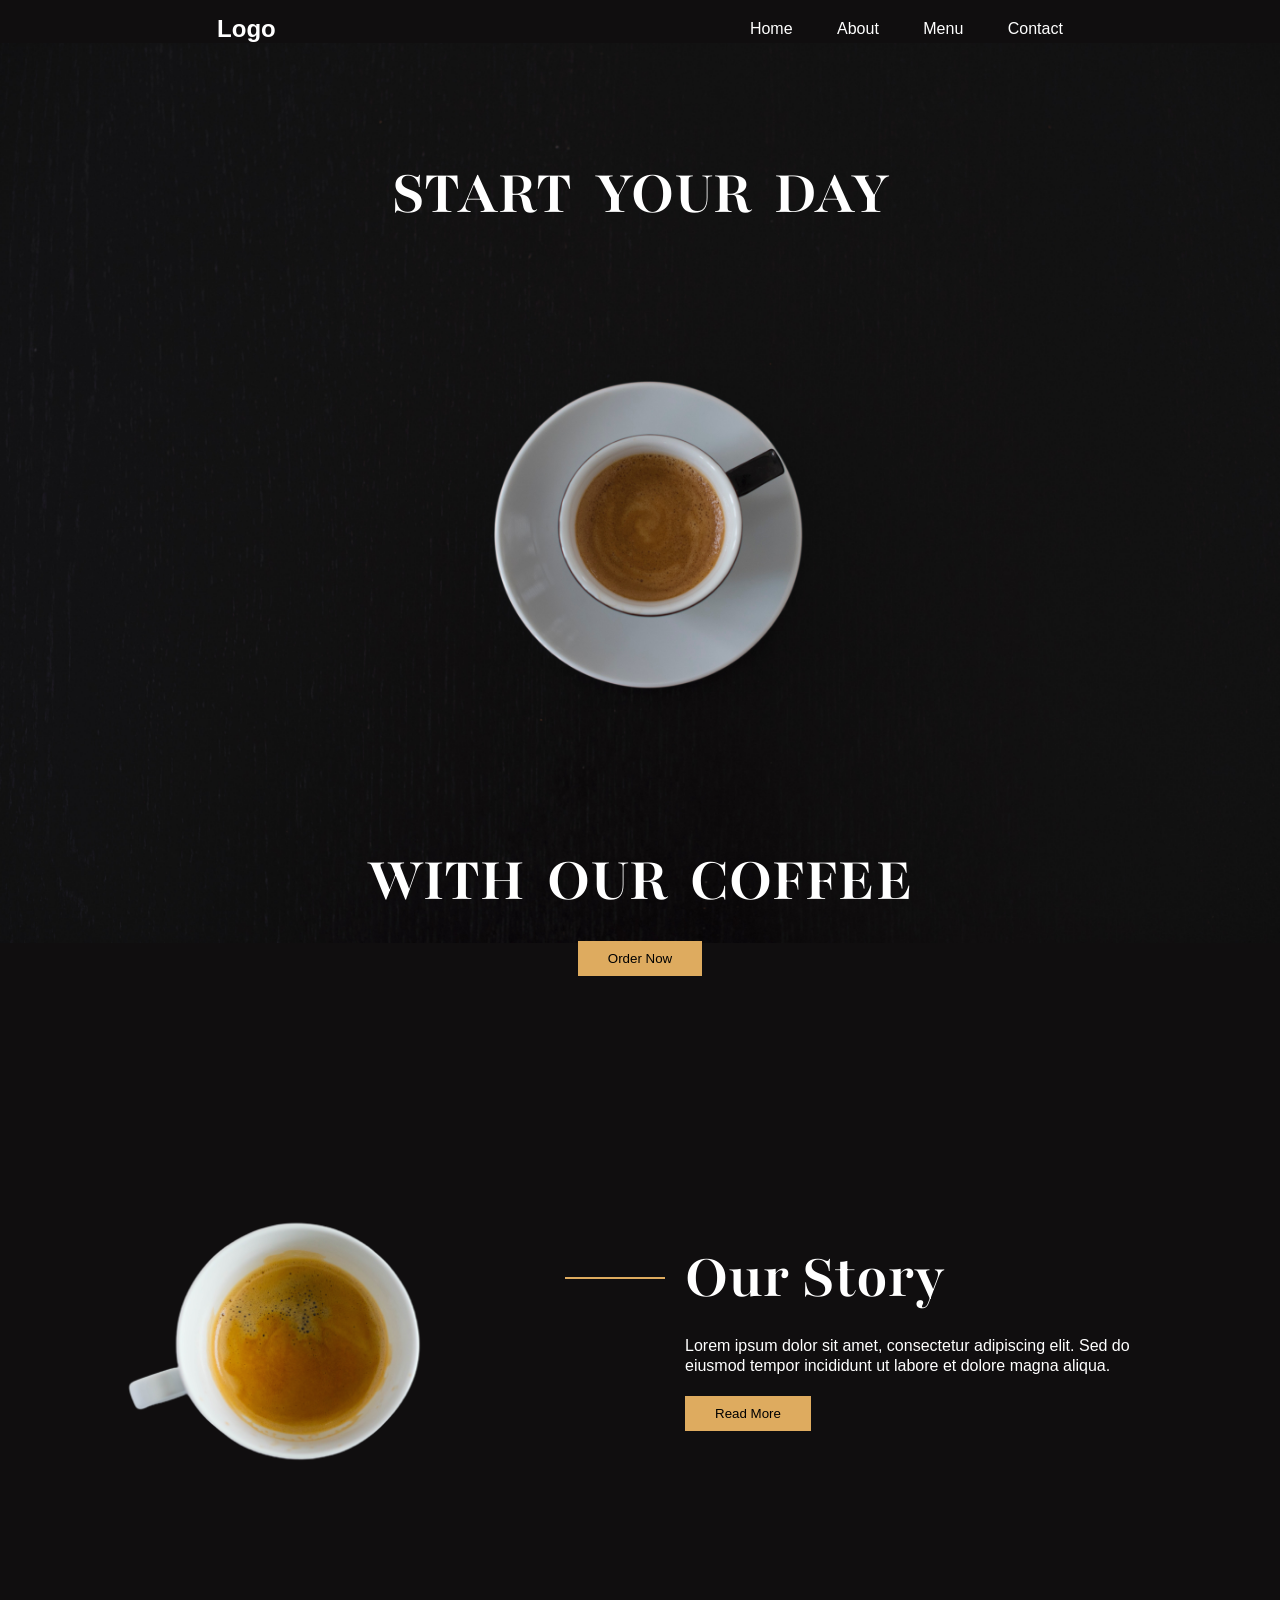
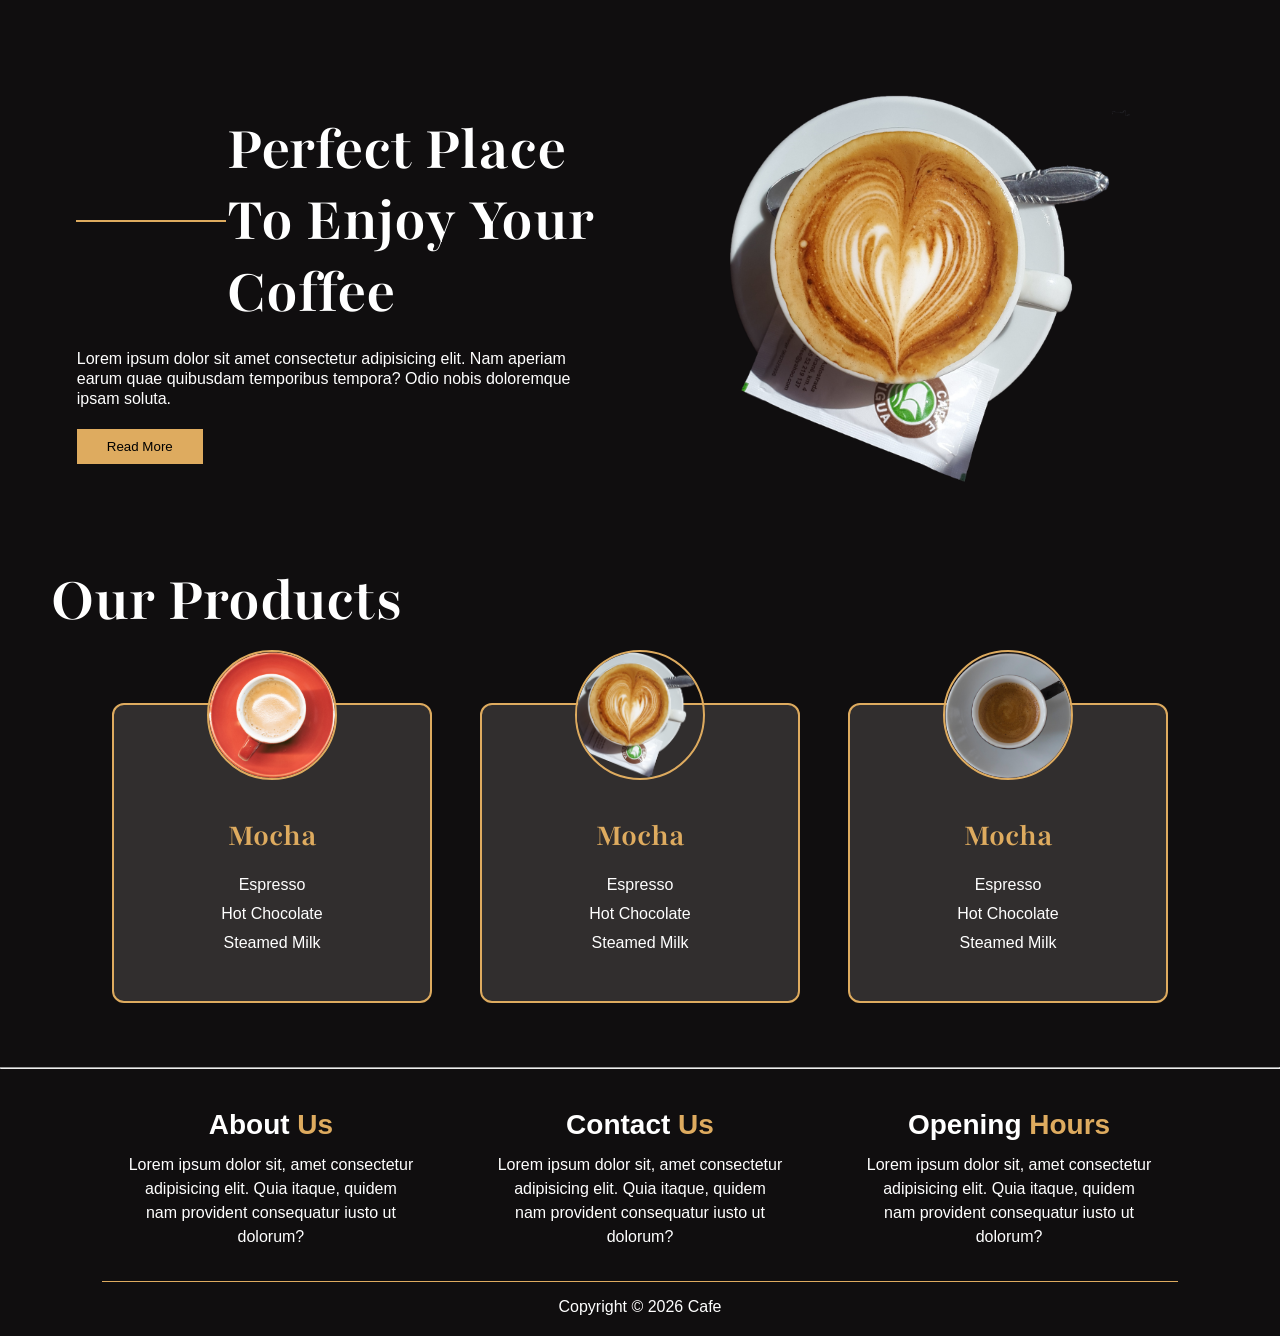
<file: index.html>
<!doctype html>
<html lang="en">
  <head>
    <meta charset="UTF-8" />
    <meta name="viewport" content="width=device-width, initial-scale=1.0" />
    <title>Document</title>
    <link rel="stylesheet" href="style.css" />
  </head>
  <body>
    <nav>
      <h1 class="logo">Logo</h1>
      <ul>
        <li><a href="">Home</a></li>
        <li><a href="">About</a></li>
        <li><a href="">Menu</a></li>
        <li><a href="">Contact</a></li>
      </ul>
    </nav>

    <header class="header">
      <h1 class="main-heading">START YOUR DAY</h1>
      <h1 class="primary-heading">WITH OUR COFFEE</h1>
      <button class="main-btn">Order Now</button>
    </header>

    <section id="our-story">
      <div class="img-container">
        <div class="img"></div>
      </div>
      <div class="section-content">
        <div class="title-style">
          <span class="line"></span>
          <h1 class="title">Our Story</h1>
        </div>
        <p>
          Lorem ipsum dolor sit amet, consectetur adipiscing elit. Sed do
          eiusmod tempor incididunt ut labore et dolore magna aliqua.
        </p>
        <button>Read More</button>
      </div>
    </section>

    <section class="coffee-container">
      <div class="content-section">
        <div class="title-style">
          <span class="line2"></span>
          <h1 class="title-two">
            Perfect Place<br/>
            To Enjoy Your <br/>
             Coffee
          </h1>
        </div>
        <p>Lorem ipsum dolor sit amet consectetur adipisicing elit. Nam aperiam earum quae quibusdam temporibus tempora? Odio nobis doloremque ipsam soluta.</p>
        <button>Read More</button>
      </div>
      <section class="img-container">
        <img class="img-2" src="images/2.png" alt="Coffee" />
      </section>
    </section>

    <section class="products">
      <h1 class="title title-three">Our Products</h1>
      <section class="cards">
        <div class="card">
          <img class="card-img" src="images/1.png" alt="Mocha coffee" />
          <div class="card-content">
            <h2 class="card-title">Mocha</h2>
            <ul class="items"><li>Espresso</li><br/><li>Hot Chocolate</li><br /><li>Steamed Milk</li></ul>
          </div>
        </div>
        <div class="card">
          <img class="card-img" src="images/2.png" alt="Mocha coffee" />
          <div class="card-content">
            <h2 class="card-title">Mocha</h2>
            <ul class="items"><li>Espresso</li><br/><li>Hot Chocolate</li><br /><li>Steamed Milk</li></ul>
          </div>
        </div>
        <div class="card">
          <img class="card-img" src="images/3.png" alt="Mocha coffee" />
          <div class="card-content">
            <h2 class="card-title">Mocha</h2>
            <ul class="items"><li>Espresso</li><br/><li>Hot Chocolate</li><br /><li>Steamed Milk</li></ul>
          </div>
        </div>
      </section>
    </section>
    <hr />
    <footer>
      <div class="footer-content">
        <div class="container">
          <h2 class="heading-info">About <span>Us</span></h2>
          <p>Lorem ipsum dolor sit, amet consectetur adipisicing elit. Quia itaque, quidem nam provident consequatur iusto ut dolorum?</p>
        </div>
        <div class="container">
          <h2 class="heading-info">Contact <span>Us</span></h2>
          <p>Lorem ipsum dolor sit, amet consectetur adipisicing elit. Quia itaque, quidem nam provident consequatur iusto ut dolorum?</p>
        </div>
        <div class="container">
          <h2 class="heading-info">Opening <span>Hours</span></h2>
          <p>Lorem ipsum dolor sit, amet consectetur adipisicing elit. Quia itaque, quidem nam provident consequatur iusto ut dolorum?</p>
        </div>
      </div>
      <p class="para">Copyright &copy; 2026 Cafe</p>
    </footer>
  </body>
</html>
</file>
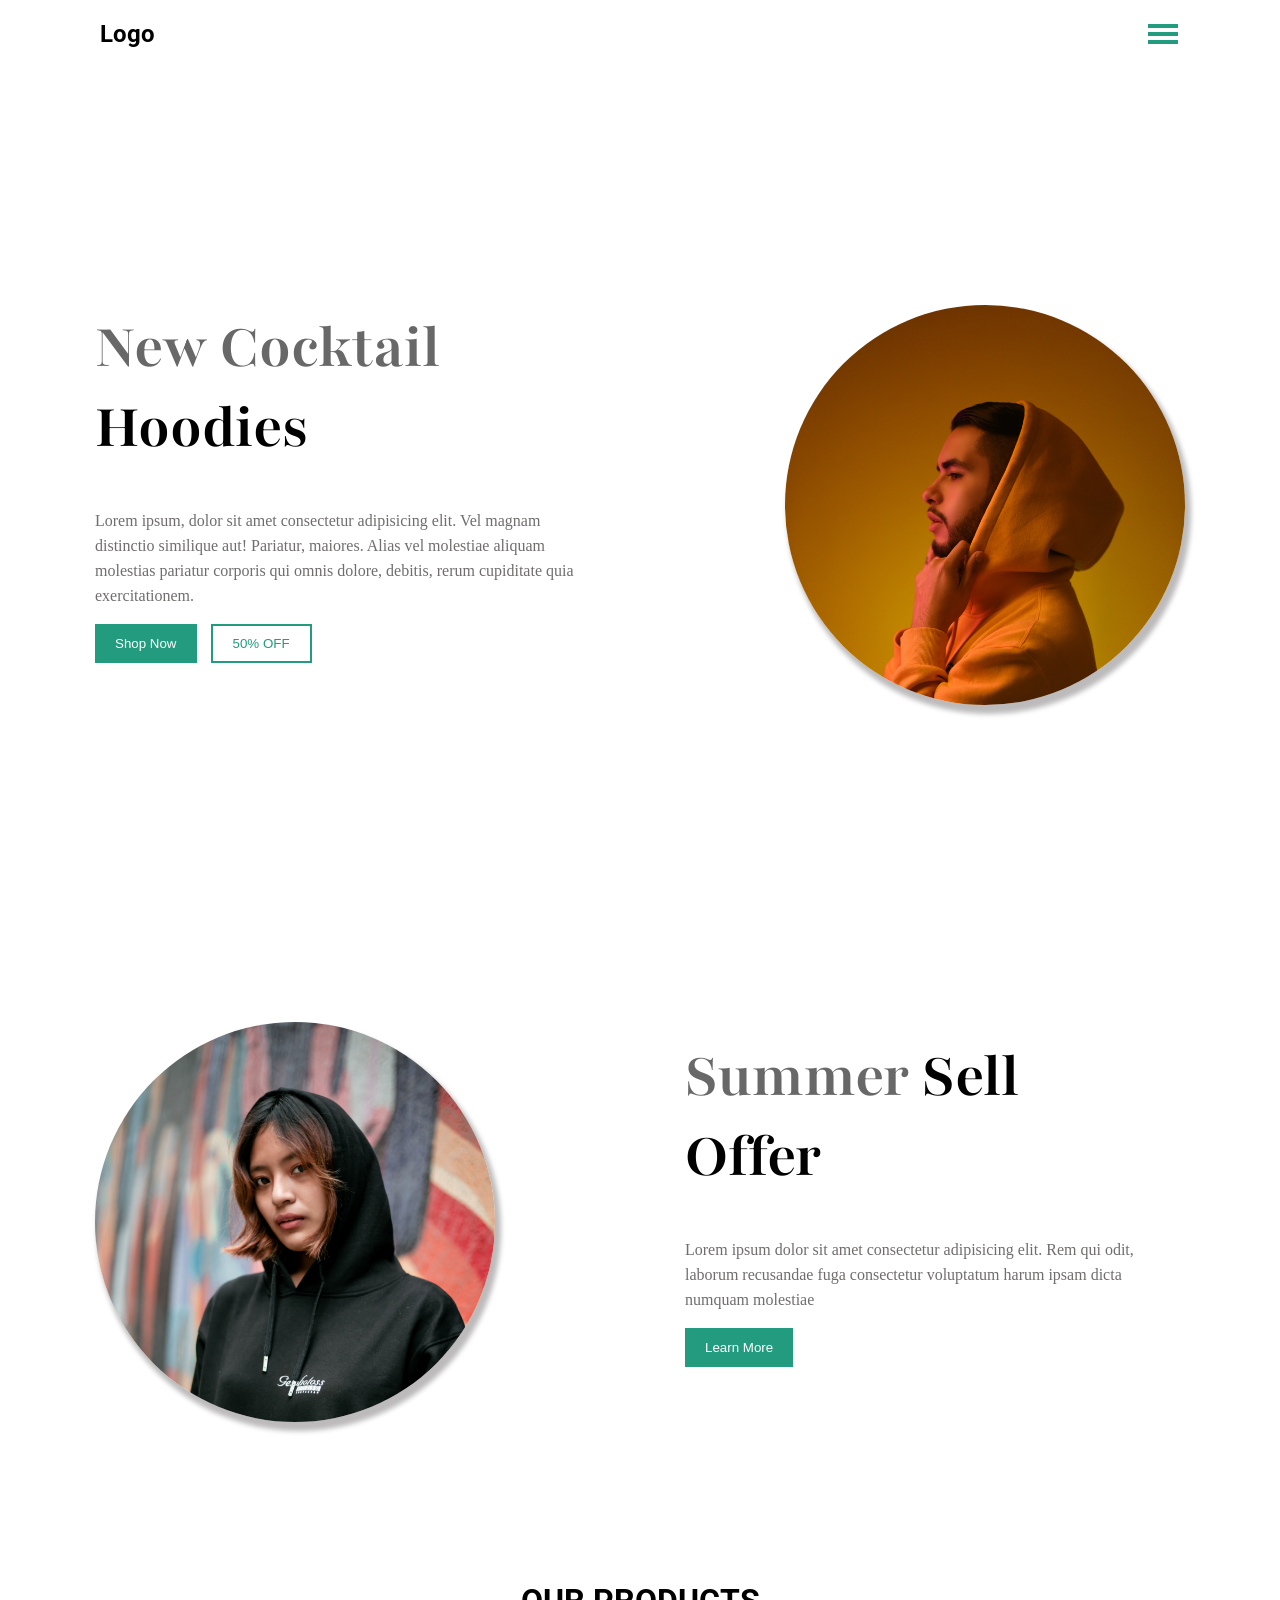
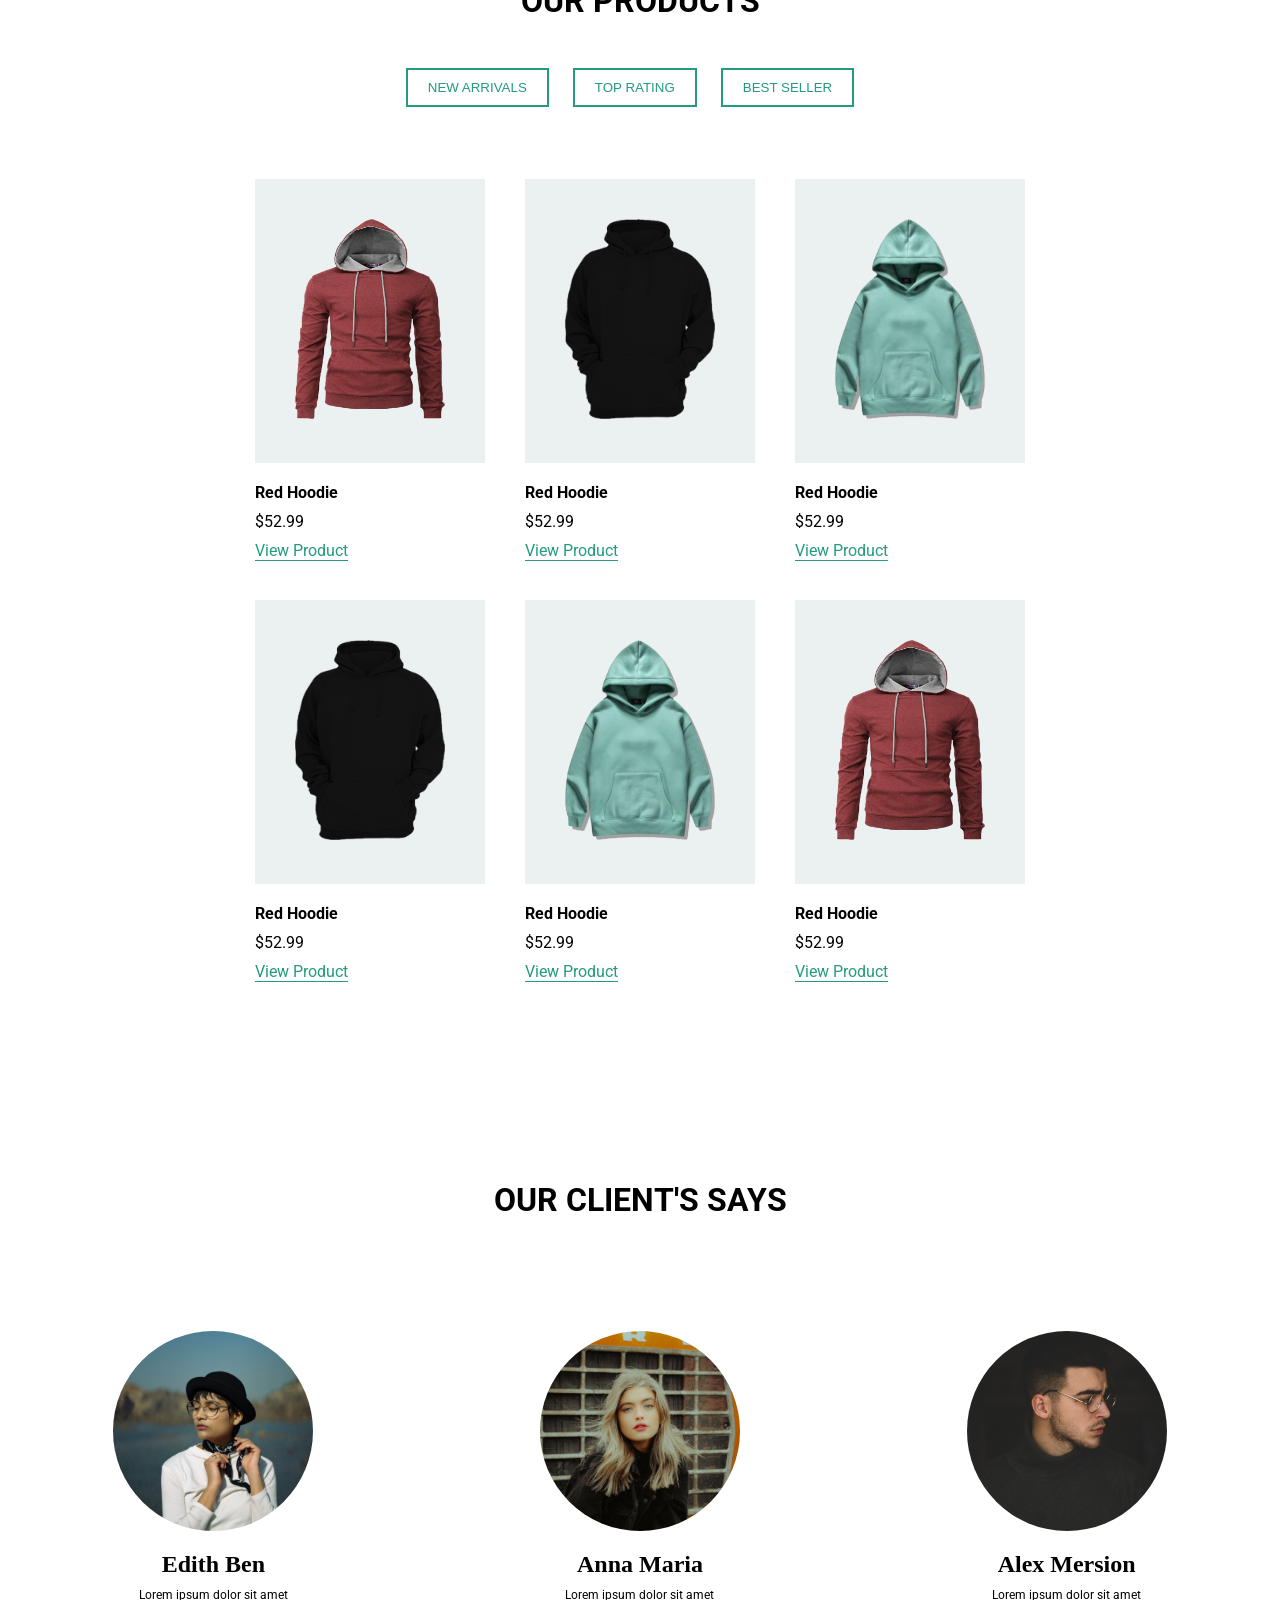
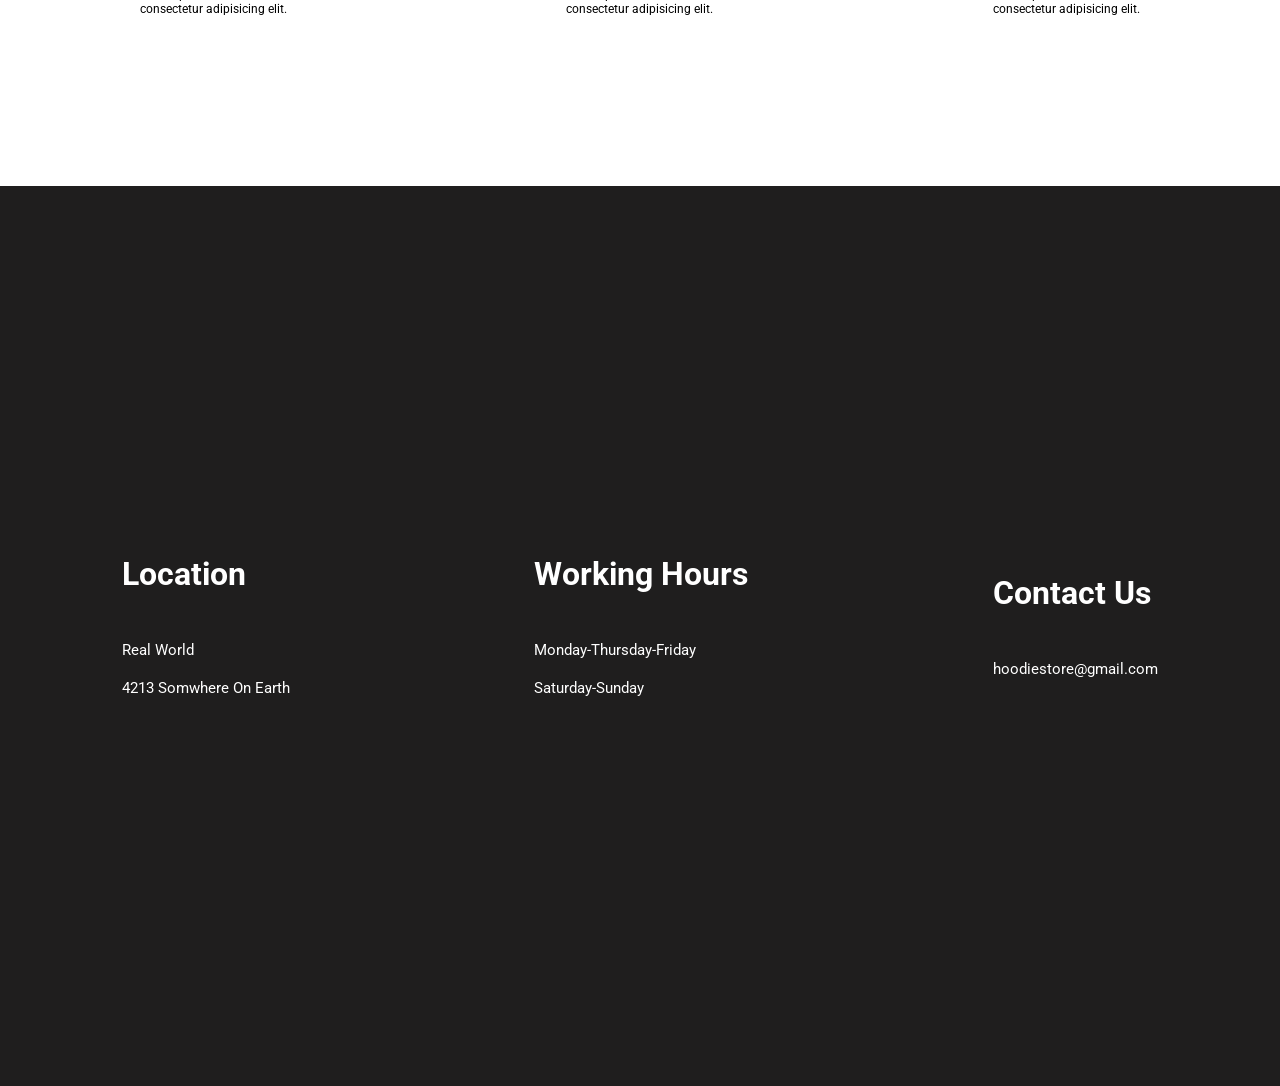
<file: Hoodies Project/index.html>
<!doctype html>
<html lang="en">
  <head>
    <meta charset="UTF-8" />
    <meta name="viewport" content="width=device-width, initial-scale=1.0" />
    <title>Hoodie</title>
    <link rel="stylesheet" href="style.css" />
  </head>
  <body>
    <nav>
      <div class="logo">
        <h1>Logo</h1>
      </div>

      <div class="burger">
        <span></span>
        <span></span>
        <span></span>
      </div>
    </nav>
    <header>
      <div class="header-content">
        <h1 class="main-headings">
          New Cocktail<br />
          <span>Hoodies</span>
        </h1>
        <p class="primary-headings">
          Lorem ipsum, dolor sit amet consectetur adipisicing elit. Vel magnam
          distinctio similique aut! Pariatur, maiores. Alias vel molestiae
          aliquam molestias pariatur corporis qui omnis dolore, debitis, rerum
          cupiditate quia exercitationem.
        </p>
        <div class="btns-container">
          <button class="btn-fill">Shop Now</button>
          <button class="btn-outline active">50% OFF</button>
        </div>
      </div>
      <div class="img-container">
        <div class="header-img">

        </div>
      </div>
    </header>
    <!-- header end  -->

    <!-- section1 start  -->

    <section class="section-one">
      <div class="img-container">
        <div class="section-one-img header-img">
            
        </div>
      </div>
      <div class="section-content">
        <h1 class="main-headings">
          Summer <span>Sell<br />Offer</span>
        </h1>
        <p class="primary-headings">
          Lorem ipsum dolor sit amet consectetur adipisicing elit. Rem qui odit,
          laborum recusandae fuga consectetur voluptatum harum ipsam dicta
          numquam molestiae
        </p>
        <button class="btn-fill">Learn More</button>
      </div>
    </section>
    <!-- section1 end  -->

    <!-- Product section start -->
    <section class="products">
      <h1 class="products-heading">OUR PRODUCTS</h1>
      <section class="product-categories">
        <button class="btn-outline active">NEW ARRIVALS</button>
        <button class="btn-outline active">TOP RATING</button>
        <button class="btn-outline active"> BEST SELLER</button>
       
      </section>
      <div class="product-items-container">
        <div class="item">
            <div class="item-layer">
                <img src="Images/Products/1.png" >
            </div>
            <h4 class="item-name">Red Hoodie</h4>
            <p class="item-price">$52.99</p>
            <a href="" class="view-product">View Product</a>
        </div>
        <div class="item">
            <div class="item-layer">
                <img src="Images/Products/2.png" >
            </div>
            <h4 class="item-name">Red Hoodie</h4>
            <p class="item-price">$52.99</p>
            <a href="" class="view-product">View Product</a>
        </div>
        <div class="item">
            <div class="item-layer">
                <img src="Images/Products/3.png" >
            </div>
            <h4 class="item-name">Red Hoodie</h4>
            <p class="item-price">$52.99</p>
            <a href="" class="view-product">View Product</a>
        </div>
        <div class="item">
            <div class="item-layer">
                <img src="Images/Products/2.png" >
            </div>
            <h4 class="item-name">Red Hoodie</h4>
            <p class="item-price">$52.99</p>
            <a href="" class="view-product">View Product</a>
        </div>
        <div class="item">
            <div class="item-layer">
                <img src="Images/Products/3.png" >
            </div>
            <h4 class="item-name">Red Hoodie</h4>
            <p class="item-price">$52.99</p>
            <a href="" class="view-product">View Product</a>
        </div>
        <div class="item">
            <div class="item-layer">
                <img src="Images/Products/1.png" >
            </div>
            <h4 class="item-name">Red Hoodie</h4>
            <p class="item-price">$52.99</p>
            <a href="" class="view-product">View Product</a>
        </div>
      </div>
    </section>
    <!-- Product end -->

    <!-- customer review start -->
    <h1 class="customer-heading">OUR CLIENT'S SAYS</h1>
    <section class="customer-reviews">
        <div class="customer">
            <div class="customer-img">
                <div class="img img-one"></div>
            </div>

            <h1 class="customer-name">Edith Ben</h1>

            <p class="customer-description">Lorem ipsum dolor sit amet consectetur adipisicing elit.</p>
        </div>
        <div class="customer">
            <div class="customer-img">
                <div class="img img-two"></div>
            </div>

            <h1 class="customer-name">Anna Maria</h1>

            <p class="customer-description">Lorem ipsum dolor sit amet consectetur adipisicing elit.</p>
        </div>
        <div class="customer">
            <div class="customer-img">
                <div class="img img-three"></div>
            </div>

            <h1 class="customer-name">Alex Mersion</h1>

            <p class="customer-description">Lorem ipsum dolor sit amet consectetur adipisicing elit.</p>
        </div>
    </section>
    <!-- customer review end -->

    <!-- Footer Start  -->
     <footer>
    <div class="container">
        <h1 class="footer-heading">Location</h1>
        <h2 class="footer-primary-heading">Real World</h2>
        <h3 class="footer-primary-heading">4213 Somwhere On Earth</h3>
    </div>
    <div class="container">
        <h1 class="footer-heading">Working Hours</h1>
        <h2 class="footer-primary-heading">Monday-Thursday-Friday</h2>
        <h3 class="footer-primary-heading">Saturday-Sunday</h3>
    </div>
    <div class="container">
        <h1 class="footer-heading">Contact Us</h1>
        <h2 class="footer-primary-heading">hoodiestore@gmail.com</h2>
        
    </div>
    </footer>
    <!-- Footer End  -->
  </body>
</html>
</file>
<file: style.css>
@import url('https://fonts.googleapis.com/css2?family=Playfair:ital,opsz,wght@0,5..1200,300..900;1,5..1200,300..900&display=swap');

:root{
    --main-color:#deab5f;
    --secondary-color:#312e2e;

}

button{
    padding: 10px 30px;
    background-color: var(--main-color);
    border: none;
    cursor: pointer;

}

*{
    padding: 0;
    margin: 0;
    box-sizing: border-box;
}

body{
    background-color: #100e0f;
    overflow-x: hidden;
}

nav{
    display: flex;
    justify-content: space-around;
    align-items: center;
    color:#fff;
    font-family:sans-serif;
    padding-top: 15px;
}

li{
    display:inline;
    list-style:none ;
}

li a{
    color:white;
    text-decoration: none;
    margin-left:40px;
    padding-bottom: 10px;
}

li a:hover{
    border-bottom:2px solid var(--main-color);
    transition: 0.5s;
}

/* Nav End  */

/* Header Start  */
.header{
    background: url(images/pexels-nao-triponez-129207.jpg);
    background-size: cover;
    background-position: center;
    height: 100vh;
    font-family: 'Playfair', serif;
    font-weight:normal;
    display: flex;
    flex-direction: column;
    justify-content: center;
    align-items: center;
    color: white;
    position: relative;
    text-align: center;

}

.main-heading{
    position: absolute;
    top:7rem;
    font-size: 4rem;
    word-spacing: 10px;
    

}

.primary-heading{
    position: absolute;
    bottom: 4rem;
    font-size: 4rem;
    word-spacing: 10px;
    margin-bottom:-40px ;

}

.main-btn{
    position:absolute;
    bottom:2em;
    padding:10px 30px;
    margin-top:20px;
    background:transparent;
    background: var(--main-color);
    transform:translateY(60px);

}

#our-story{
    /* height: 100vh; */
    margin-top:15%;
    display:flex;
    flex-wrap:wrap;
    justify-content:space-around;
    align-items:center;
}

.img{
    width: 400px;
    height: 400px;
    background: url(images/pexels-chitokan-2183027-removebg-preview.png);
    background-size: cover;
    background-position: center;
}

.title-style{
display:flex;
align-items:center;
}

.title{
    font-family: 'Playfair', serif;
    font-size: 4rem;
    color: white;
    transform:translateX(-100px);
}

 .line{
    width: 100px;
    height: 2px;
    background-color:var(--main-color);
    transform:translateX(-120px);
 }

 .line2{
     width: 150px;
    height: 2px;
    background-color:var(--main-color);
    transform:translateX(-1px);
 }


  
 .title-style + p{
    max-width: 500px;
    color: white;
    font-family: sans-serif;
    margin:20px 0;
    line-height: 20px;
 }

 .coffee-container{
    display:flex;
    flex-wrap:wrap;
    justify-content:space-around;
    align-items:center;
    margin-top: 10rem;
    gap: 2rem;
    padding: 0 clamp(1.25rem, 6vw, 5rem);
 }

 .coffee-container > *{
    flex: 1 1 320px;
    min-width: 0;
 }

 .content-section{
    max-width: 560px;
    margin-inline: auto;
 }

 .img-2{
    display: block;
    width: min(100%, 400px);
    height: auto;
    margin-inline: auto;
 }

 .title-two{
    font-family: 'Playfair', serif;
    font-size: clamp(2.25rem, 5vw, 4rem);
    line-height: 1.12;
    color: white;
    transform: none;
    overflow-wrap: anywhere;
 }

.products{
    margin: 5rem auto 0;
    padding: 0 4vw 4rem;
}

.title-three{
    font-size: clamp(2.5rem, 5vw, 4rem);
    margin: 0 0 4rem;
    transform: none;
}

.cards{
    display: grid;
    grid-template-columns: repeat(auto-fit, minmax(min(100%, 250px), 320px));
    justify-content: center;
    gap: 5rem 3rem;
}

.card{
    width: 100%;
    min-height: 300px;
    padding: 7rem 1.5rem 2rem;
    border: 2px solid var(--main-color);
    border-radius: 12px;
    background-color: var(--secondary-color);
    display: flex;
    justify-content: center;
    position: relative;
}

.card-img{
    width: 130px;
    height: 130px;
    position: absolute;
    top: -55px;
    left: 50%;
    transform: translateX(-50%);
    border: 2px solid var(--main-color);
    border-radius: 50%;
    object-fit: cover;
    display: block;
}

.card-content{
    width: 100%;
    color: #fff;
    text-align: center;
    font-family: sans-serif;
}

.card-title{
    color: var(--main-color);
    font-family: 'Playfair', serif;
    font-size: 2rem;
    margin-bottom: 1rem;
}

.items{
    list-style: none;
    line-height: 1.8;
    font-size: 1rem;
}

footer{
    display: block;
    color:#fff;
    font-family: sans-serif;
    padding: 2.5rem clamp(1.25rem, 8vw, 7rem) 1.25rem;
}

footer .footer-content{
    display: grid;
    grid-template-columns: repeat(3, minmax(0, 1fr));
    gap: 2rem;
    max-width: 1100px;
    margin: 0 auto;
}

footer .container{
    min-width: 0;
    text-align: center;
}

.heading-info{
    font-size: 1.75rem;
    margin-bottom: .75rem;
}

.heading-info span{
    color: var(--main-color);
}

footer .container p{
    max-width: 32ch;
    margin: 0 auto;
    line-height: 1.5;
}

footer .para{
    max-width: 1100px;
    margin: 2rem auto 0;
    padding-top: 1rem;
    border-top: 1px solid var(--main-color);
    text-align: center;
}

/* Tablet layout: keep content within the viewport and reduce oversized headings. */
@media (max-width: 800px){
    nav{ gap: 1.5rem; padding: 1rem 1.25rem 0; }
    li a{ margin-left: 1rem; }
    .main-heading,
    .primary-heading{ font-size: clamp(2.25rem, 8vw, 3.5rem); }
    #our-story{ gap: 2rem; padding-inline: 1.25rem; }
    .img{ width: min(100%, 400px); height: auto; aspect-ratio: 1; }
    .title{ font-size: clamp(2.5rem, 8vw, 3.5rem); transform: none; }
    .line{ transform: none; flex: 0 0 3rem; }
}

@media (max-width: 600px){
    nav{ flex-direction: column; gap: .75rem; }
    nav ul{ display: flex; flex-wrap: wrap; justify-content: center; gap: .5rem 1rem; }
    li{ display: block; }
    li a{ margin: 0; padding-bottom: .25rem; }
    .header{ min-height: 80vh; height: auto; }
    .main-heading{ top: 18%; }
    .primary-heading{ bottom: 18%; margin-bottom: 0; }
    .main-btn{ bottom: 8%; transform: none; }
    #our-story{ margin-top: 4rem; }
    #our-story .img-container,
    #our-story .section-content{ width: 100%; }
    .section-content{ max-width: 34rem; }
    .title-style{ gap: .75rem; }
    .title-style .title{ font-size: clamp(2rem, 10vw, 3rem); }

    /* Small-screen rule: hide decorative accents and horizontal separators. */
    .line,
    .line2,
    hr{ display: none; }
    footer .para{
        display: block;
        border-top: 0;
        margin-top: 1.5rem;
        padding-top: 0;
    }

    .products{ padding-inline: 1.25rem; }
    .title-three{ margin-bottom: 3.5rem; }
    .cards{ gap: 4.5rem 2rem; }
    footer .footer-content{ grid-template-columns: 1fr; gap: 1.75rem; }

    .coffee-container{ margin-top: 5rem; padding-inline: 1.25rem; }
    .title-two{ font-size: clamp(2rem, 9vw, 3rem); overflow-wrap: normal; }
    .img-2{ width: 100%; max-width: 400px; }
}

@media (max-width: 380px){
    .main-heading,
    .primary-heading{ font-size: 2rem; word-spacing: normal; }
    .title-three{ font-size: 2.25rem; }
    .card{ padding-inline: 1rem; }
}
</file>
<file: Hoodies Project/style.css>
/* Resets  */
@import url('https://fonts.googleapis.com/css2?family=Playfair:ital,opsz,wght@0,5..1200,300..900;1,5..1200,300..900&family=Roboto:ital,wght@0,100..900;1,100..900&display=swap');

*{
    margin:0;
    padding:0;
    box-sizing: border-box;
}

:root{
    --main-color:#239b7e;
    --main-font:'Playfair',serif;
    --primary-font:'Roboto',sans-serif;
}

/* Nav Start  */

nav{
    display: flex;
    flex-wrap: wrap;
    justify-content: space-between;
    align-items: center;
    padding:20px;
    font-family:var(--primary-font);
    font-weight: bold;
}

.logo{
    margin-left:5rem;
}

.burger{
    display: flex;
    flex-direction: column;
    justify-content: center;
    align-items: center;
    cursor:pointer;
    margin-right:5rem;

}

.burger span{
    border:2px solid var(--main-color);
    width:30px;
    height:1px;
    margin:2px;
}

/* Nav End  */

/* Header Start  */

header{
    display: flex;
    flex-wrap: wrap;
    justify-content: space-around;
    align-items: center;
    height: 90vh;
    margin-top:2rem;
}

.main-headings{
    font-size:4rem;
    font-family: var(--main-font);
    transform:translateY(-40px);
    color:#00000097;
    line-height: 5rem;
}

.main-headings span{
    color:black;
}

.primary-headings{
    max-width: 500px;
    font-family: (var(--primary-font));
    line-height: 25px;
    margin-bottom:1rem;
    color:#716d6d;
}

.btn-fill{
    background:var(--main-color);
    color:white;
    border:none;
    padding:12px 20px;
    margin-right:10px;
    cursor:pointer;
    transition:all 0.5s ease-out;
}

.btn-fill:hover{
    background-color: #fff;
    border:1px solid var(--main-color);
    color:var(--main-color);
}

.btn-outline.active{
    border:2px solid var(--main-color);
    color:var(--main-color);
    background: transparent;
    padding:10px 20px;
    cursor:pointer;
    transition:all 0.5s ease-out;
}

.btn-outline.active:hover{
    background: var(--main-color);
    color:#fff;

}

.img-container{
    border-radius:50%;
    box-shadow: 4px 7px 5px 2px #bcbaba;
}

.header-img{
    border-radius: 100%;
    background: url(Images/oswaldo-ibanez-1NPUmTaiMeg-unsplash.jpg);
    background-position: top;
    background-size: cover;
    width:400px;
    height:400px;
}

/* HEADER END  */

/* section1 start  */

.section-one{
    display: flex;
    flex-wrap: wrap;
    justify-content: space-around;
    align-items:center;
    margin-top:7rem;
}

.section-one-img{
    background:url(Images/gesphotoss-1i9K55ni5Dk-unsplash.jpg);
    background-position: top;
    background-size: cover;
}

/* section1 end  */

/* Products start  */

.products{
    margin-top:10rem;
    display:flex;
    flex-wrap: wrap;
    flex-direction: column;
    justify-content: center;
    align-items: center;
}

.products .products-heading{
    font-family: var(--primary-font);
    font-size: 2rem;
    margin-bottom: 3rem;
}

.products .product-categories button{
    margin-right: 20px;
    margin-bottom: 2rem;
}

.products .product-items-container{
    display:flex;
    flex-wrap: wrap;
    justify-content: center;
    align-items: center;
    margin:20px;
    max-width: 60rem;
}

.products .product-items-container .item{
    margin:20px;

}

.products .product-items-container .item-layer{
    background: #ebf1f0;
    padding: 40px;
    margin-right:20px ;
    margin:0 auto;
    margin-bottom: 20px;

}

.products .product-items-container .item-layer img{
    width:150px;
    height:200px;
}

.products .product-items-container .item .item-name{
    font-family: var(--primary-font);
    margin-bottom: 10px;
}

.products .product-items-container .item .item-price{
     font-family: var(--primary-font);
     margin-bottom: 10px;
}

.products .product-items-container .item .view-product{
    font-family: var(--primary-font);
    margin-bottom: 10px;
    text-decoration: none;
    color:var(--main-color);
    border-bottom:1px solid var(--main-color);
}

/* Product end  */

/* Customer review start  */
.customer-reviews{
    margin-top: 7rem;
    display:flex ;
    flex-wrap: wrap;
    justify-content: space-around;
    align-items: center;
}

.customer{
    text-align: center;
}

.customer-heading{
    font-family: var(--primary-font);
    font-size: 2rem;
    margin-bottom: 20px;
    text-align: center;
    margin-top: 10rem;
}

.customer-reviews .customer-description{
    font-size: 12px;
    margin-top:20px;
    max-width:200px;
    text-align: center;
    margin:10px;
    font-family: var(--primary-font);
}

.customer .customer-img .img{
    width:200px;
    height:200px;
    border-radius: 100%;
    background-size: cover;
    background-position: center;
    margin:0 auto;
    margin-bottom: 20px;
}

.customer .img-one{
    background: url(Images/yogendra-singh-uWs_N5Dlyiw-unsplash.jpg);
}
.customer .img-two{
    background: url(Images/joshua-rondeau-xazIYnxpS2Q-unsplash.jpg);
}
.customer .img-three{
    background: url(Images/milan-popovic-kOnmHdLJTNI-unsplash.jpg);
}
/* Customer review end  */

/* Footer start  */
footer{
    background: #1f1e1e;
    margin-top:10rem;
    color:#fff;
    display:flex;
    flex-wrap: wrap;
    justify-content: space-around;
    align-items: center;
    height:100vh;
    font-family: var(--primary-font);
}

footer .container .footer-heading{
    margin-bottom: 3rem;
}

footer .container .footer-primary-heading{
    font-weight: normal;
    font-size: 15px;
    margin-bottom: 20px;
}
/* Footer End  */

/* Responsiveness  */

@media only screen and (max-width:900px){
    header{
        height:120vh;
        text-align: center;
    }

    .section-one{
        height: 120vh;
        text-align: center;
    }

    .header-img{
        width:200px;
        height:200px;
    }


    .main-headings{
        font-size: 3rem;
        margin-top: 2rem;
    }

    .primary-headings{
        width:400px;
    }

    .customer .customer-img .img{
        width:150px;
        height:150px;
    }
}
</file>
